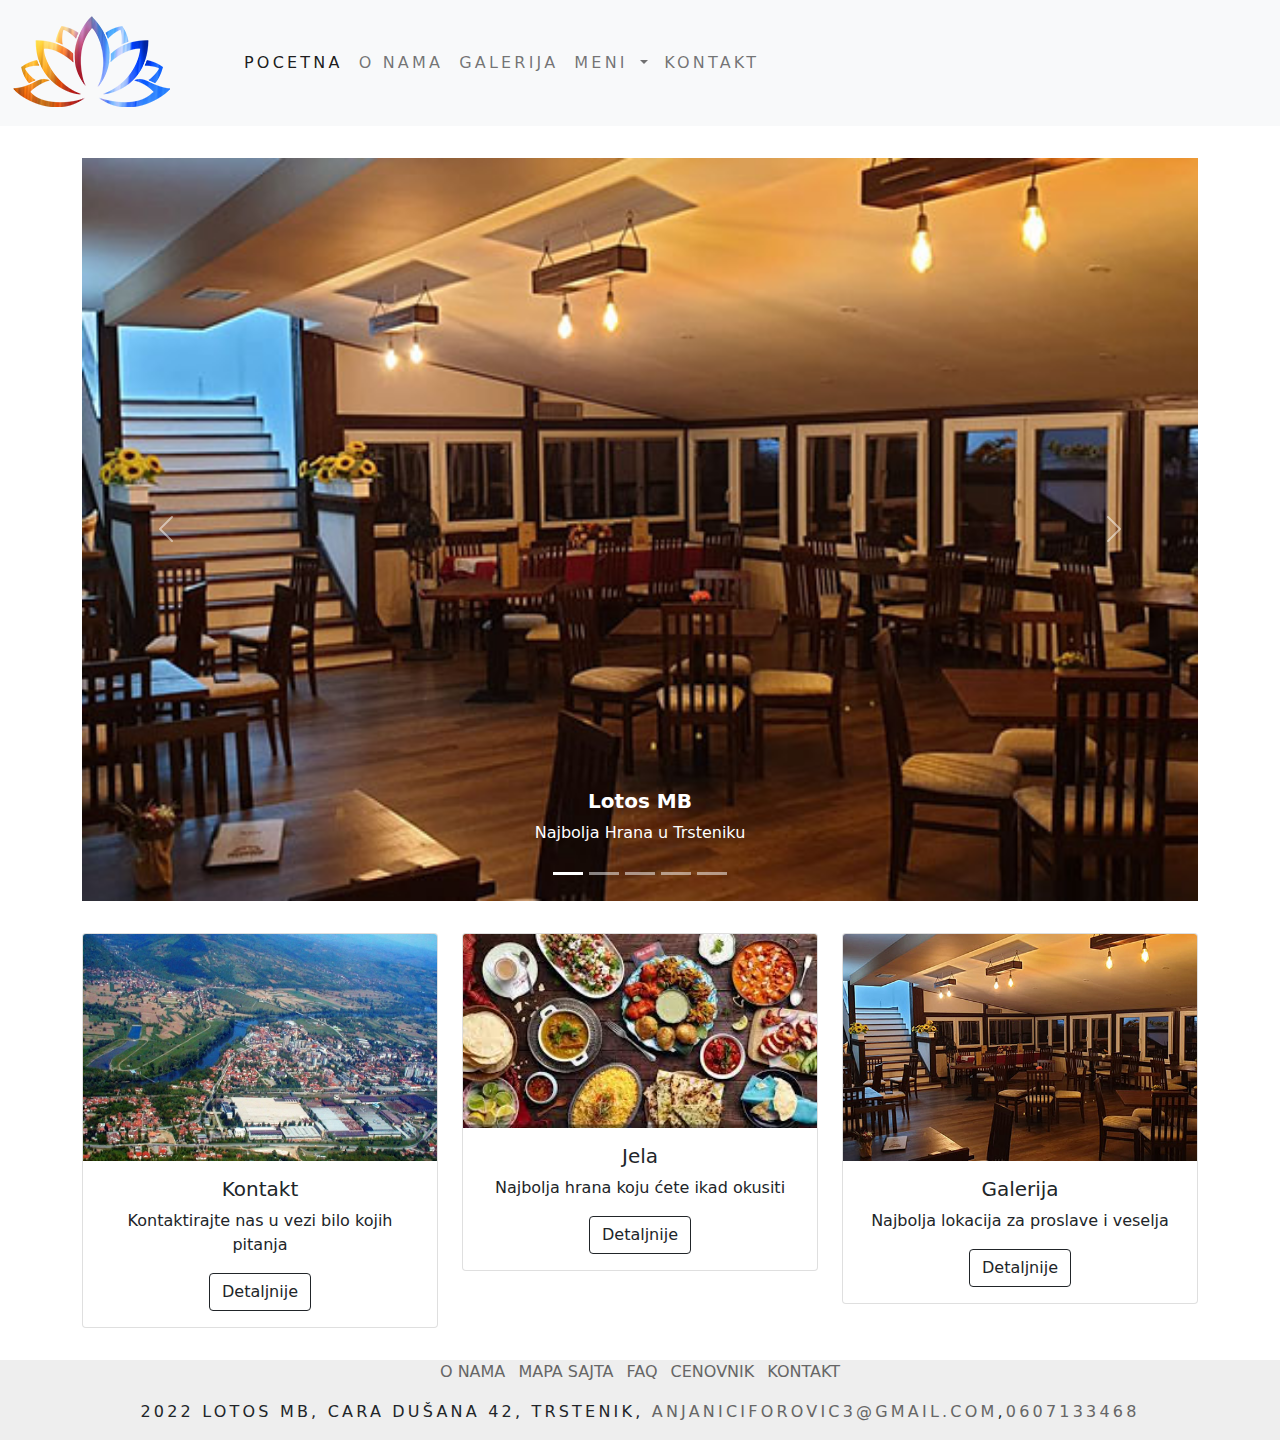
<file: restoran/index.html>
<!doctype html>
<html lang="en">
  <head>
    <!-- Required meta tags -->
    <meta charset="utf-8">
    <meta name="viewport" content="width=device-width, initial-scale=1">
    <meta name="description" content="restoran lotos">
    <meta name="keywords" content="lotos">
    <meta name="author" content="Anja Niciforovic, anjanrt3322@gs.viser.edu.rs">

    <!-- Bootstrap CSS -->
    <link href="css/bootstrap.min.css" rel="stylesheet" >
    <link rel="stylesheet" href="css/novistil.css">
  </head>
  <body>
    <nav class="navbar navbar-expand-lg navbar-light bg-light">
        <div class="container-fluid">
          <a class="navbar-brand" href="index.html"><img src="slike/lotos.png" alt="logo"></a>
          <button class="navbar-toggler" type="button" data-bs-toggle="collapse" data-bs-target="#navbarSupportedContent" aria-controls="navbarSupportedContent" aria-expanded="false" aria-label="Toggle navigation">
            <span class="navbar-toggler-icon"></span>
          </button>
          <div class="collapse navbar-collapse" id="navbarSupportedContent">
            <ul class="navbar-nav me-auto mb-2 mb-lg-0 ms-5" >
              <li class="nav-item">
                <a class="nav-link active" aria-current="page" href="index.html">Pocetna</a>
              </li>
              <li class="nav-item">
                <a class="nav-link" href="O nama.html">O nama</a>
              </li>
              <li class="nav-item">
                <a class="nav-link" href="Galerija.html">Galerija</a>
              </li>
              <li class="nav-item dropdown">
                <a class="nav-link dropdown-toggle" href="#" id="navbarDropdown" role="button" data-bs-toggle="dropdown" aria-expanded="false">
                  Meni
                </a>
                <ul class="dropdown-menu" aria-labelledby="navbarDropdown">
                  <li><a class="dropdown-item" href="Dorucak.html">Doručak</a></li>
                  <li><hr class="dropdown-divider"></li>
                  <li><a class="dropdown-item" href="Predjela.html">Predjela</a></li>
                  <li><a class="dropdown-item" href="Rostilj.html">Roštilj</a></li>
                  <li><a class="dropdown-item" href="Obroci.html">Obroci</a></li>
                  <li><a class="dropdown-item" href="Poslastice.html">Poslastice</a></li>
                </ul>
              </li>
              <li class="nav-item me-5">
                <a class="nav-link" href="Kontakt.html">Kontakt</a>
              </li>
            </ul>
          </div>
        </div>
      </nav>
      <section id="carosel">
        <div class="container">
          <div id="carouselExampleCaptions" class="carousel slide" data-bs-ride="carousel">
            <div class="carousel-indicators">
              <button type="button" data-bs-target="#carouselExampleCaptions" data-bs-slide-to="0" class="active" aria-current="true" aria-label="Slide 1"></button>
              <button type="button" data-bs-target="#carouselExampleCaptions" data-bs-slide-to="1" aria-label="Slide 2"></button>
              <button type="button" data-bs-target="#carouselExampleCaptions" data-bs-slide-to="2" aria-label="Slide 3"></button>
              <button type="button" data-bs-target="#carouselExampleCaptions" data-bs-slide-to="3" aria-label="Slide 4"></button>
              <button type="button" data-bs-target="#carouselExampleCaptions" data-bs-slide-to="4" aria-label="Slide 5"></button>
            </div>
            <div class="carousel-inner">
              <div class="carousel-item active">
                <img src="slike/1.jpg" class="d-block w-100" alt="slika unutar restorana">
                <div class="carousel-caption d-none d-md-block">
                  <h5><strong>Lotos MB</strong></h5>
                  <p>Najbolja Hrana u Trsteniku</p>
                </div>
              </div>
              <div class="carousel-item">
                <img src="slike/2.jpg" class="d-block w-100" alt="slika unutar restorana2">
                <div class="carousel-caption d-none d-md-block">
                  <h5><strong>Lotos MB</strong></h5>
                  <p>Najbolja Hrana u Trsteniku</p>
                </div>
              </div>
              <div class="carousel-item">
                <img src="slike/3.jpg" class="d-block w-100" alt="slika unutar restorana3">
                <div class="carousel-caption d-none d-md-block">
                  <h5><strong>Lotos MB</strong></h5>
                  <p>Najbolja Hrana u Trsteniku</p>
                </div>
              </div>
              <div class="carousel-item">
                <img src="slike/4.jpg" class="d-block w-100" alt="slika unutar restorana4">
                <div class="carousel-caption d-none d-md-block">
                  <h5><strong>Lotos MB</strong></h5>
                  <p>Najbolja Hrana u Trsteniku</p>
                </div>
              </div>
              <div class="carousel-item">
                <img src="slike/5.jpg" class="d-block w-100" alt="slika unutar restorana5">
                <div class="carousel-caption d-none d-md-block">
                  <h5><strong>Lotos MB</strong></h5>
                  <p>Najbolja hrana u Trsteniku</p>
                </div>
              </div>
              
            </div>
            <button class="carousel-control-prev" type="button" data-bs-target="#carouselExampleCaptions" data-bs-slide="prev">
              <span class="carousel-control-prev-icon" aria-hidden="true"></span>
              <span class="visually-hidden">Previous</span>
            </button>
            <button class="carousel-control-next" type="button" data-bs-target="#carouselExampleCaptions" data-bs-slide="next">
              <span class="carousel-control-next-icon" aria-hidden="true"></span>
              <span class="visually-hidden">Next</span>
            </button>
          </div>
        </div>

      </section>

      <section id-thumbnails>
          <div class="container">
            <div class="row">
              <div class="col-4">
                <div class="card">
                  <img src="slike/Trstenik.jpg"style="height: 227px;" class="card-img-top" alt="Trstenik sa neba">
                  <div class="card-body text-center">
                    <h5 class="card-title">Kontakt</h5>
                    <p class="card-text">Kontaktirajte nas u vezi bilo kojih pitanja</p>
                    <a href="Kontakt.html" class="btn btn-outline-dark">Detaljnije</a>
                  </div>
                </div>
              </div>
              <div class="col-4">
                <div class="card">
                  <img src="slike/jela index.jpg" class="card-img-top" alt="Najbolja jela">
                  <div class="card-body text-center">
                    <h5 class="card-title">Jela</h5>
                    <p class="card-text">Najbolja hrana koju ćete ikad okusiti</p>
                    <a href="Obroci.html" class="btn btn-outline-dark">Detaljnije</a>
                  </div>
                </div>
              </div>
                <div class="col-4">
                  <div class="card">
                    <img src="slike/1.jpg" style="height: 227px;" class="card-img-top" alt="Lotos restoran">
                    <div class="card-body text-center">
                      <h5 class="card-title">Galerija</h5>
                      <p class="card-text">Najbolja lokacija za proslave i veselja</p>
                      <a href="Galerija.html" class="btn btn-outline-dark">Detaljnije</a>
                    </div>
                  </div>
                </div>
            </div>
          </div>

      
          <footer>
            <div class="row text-center">
              <div class="col-md-12 col-sm-6">
                <ul class="list-inline">
                  <li class="list-inline-item"><a href="O nama.html">O nama</a></li>
                  <li class="list-inline-item"><a href="Mapa.html">Mapa Sajta</a></li>
                  <li class="list-inline-item"><a href="faq.html">FAQ</a></li>
                  <li class="list-inline-item"><a target="_blank" href="Cenovnik.pdf">Cenovnik</a></li>
                  <li class="list-inline-item"><a href="Kontakt.html">Kontakt</a></li>
                </ul>
                <p><i class="fas fa-copyright"></i> 2022 LOTOS MB, Cara Dušana 42, Trstenik,<a href="mailto:anjaniciforovic3@gmail.com"> anjaniciforovic3@gmail.com</a>,<a href="0607133468">0607133468</a></p>
              </div>
            </div>
          </footer>
    <script src="js/bootstrap.bundle.min.js"></script>
  </body>
</html>
</file>
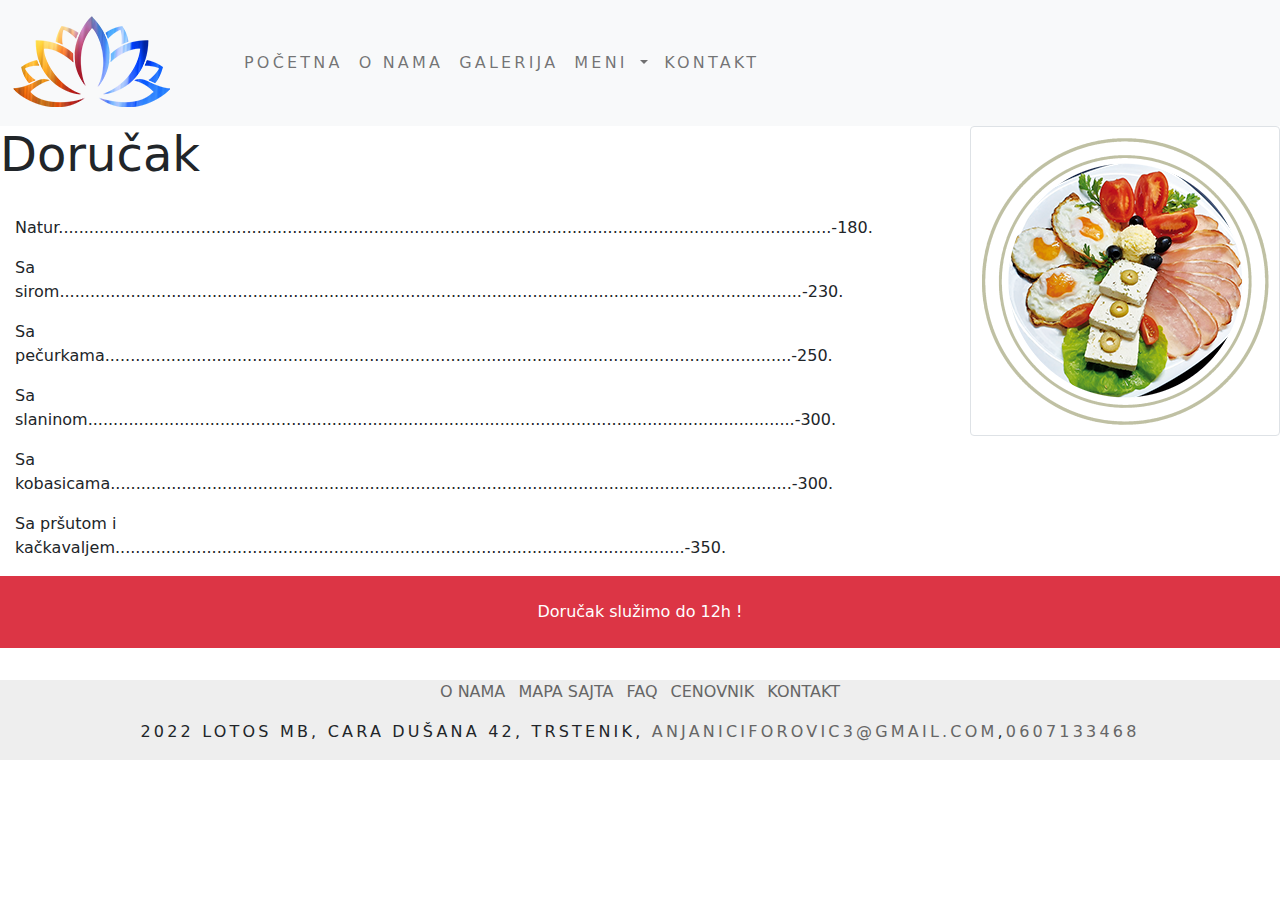
<file: restoran/Dorucak.html>
<!doctype html>
<html lang="en">
  <head>
    <!-- Required meta tags -->
    <meta charset="utf-8">
    <meta name="viewport" content="width=device-width, initial-scale=1">
    <meta name="description" content="restoran lotos">
    <meta name="keywords" content="lotos">
    <meta name="author" content="Anja Niciforovic, anjanrt3322@gs.viser.edu.rs">

    <!-- Bootstrap CSS -->
    <link href="css/bootstrap.min.css" rel="stylesheet" >
    <link rel="stylesheet" href="css/novistil.css">
  </head>
  <body>
    <nav class="navbar navbar-expand-lg navbar-light bg-light">
        <div class="container-fluid">
          <a class="navbar-brand" href="index.html"><img src="slike/lotos.png" alt="logo"></a>
          <button class="navbar-toggler" type="button" data-bs-toggle="collapse" data-bs-target="#navbarSupportedContent" aria-controls="navbarSupportedContent" aria-expanded="false" aria-label="Toggle navigation">
            <span class="navbar-toggler-icon"></span>
          </button>
          <div class="collapse navbar-collapse" id="navbarSupportedContent">
            <ul class="navbar-nav me-auto mb-2 mb-lg-0 ms-5">
              <li class="nav-item">
                <a class="nav-link " aria-current="page" href="index.html">Početna</a>
              </li>
              <li class="nav-item">
                <a class="nav-link" href="O nama.html">O nama</a>
              </li>
              <li class="nav-item">
                <a class="nav-link" href="Galerija.html">Galerija</a>
              </li>
              <li class="nav-item dropdown ">
                <a class="nav-link dropdown-toggle" href="#" id="navbarDropdown" role="button" data-bs-toggle="dropdown" aria-expanded="false">
                  Meni
                </a>
                <ul class="dropdown-menu" aria-labelledby="navbarDropdown">
                  <li><a class="dropdown-item active" href="Dorucak.html">Doručak</a></li>
                  <li><hr class="dropdown-divider"></li>
                  <li><a class="dropdown-item" href="Predjela.html">Predjela</a></li>
                  <li><a class="dropdown-item" href="Rostilj.html">Roštilj</a></li>
                  <li><a class="dropdown-item" href="Obroci.html">Obroci</a></li>
                  <li><a class="dropdown-item" href="Poslastice.html">Poslastice</a></li>
                </ul>
              </li>
              <li class="nav-item me-5">
                <a class="nav-link" href="Kontakt.html">Kontakt</a>
              </li>
            </ul>
          </div>
        </div>
      </nav>

      <div class="row">
        <div class="col-6">
            <h1 class="display-5">Doručak</h1><br>
                <p style="padding-left: 15px;">Natur........................................................................................................................................................-180.</p>
                <p style="padding-left: 15px;">Sa sirom..................................................................................................................................................-230.</p>
                <p style="padding-left: 15px;">Sa pečurkama.......................................................................................................................................-250.</p>
                <p style="padding-left: 15px;">Sa slaninom...........................................................................................................................................-300.</p>
                <p style="padding-left: 15px;">Sa kobasicama......................................................................................................................................-300.</p>
                <p style="padding-left: 15px;">Sa pršutom i kačkavaljem................................................................................................................-350.</p>
              </figure>
            </div>
            <div class="col-6 text-end">
                <img src="slike/dorucak.png" class="img-thumbnail" alt="Voio digitalna agencija - logo" >
                            </div>
          </div>

      </div>
      <div class="col-12">
        <div class="bg-danger text-white text-center p-4">Doručak služimo do 12h !</div>
    </div>





      <footer>
        <div class="row text-center">
          <div class="col-md-12">
            <ul class="list-inline">
              <li class="list-inline-item"><a href="O nama.html">O nama</a></li>
              <li class="list-inline-item"><a href="Mapa.html">Mapa Sajta</a></li>
              <li class="list-inline-item"><a href="faq.html">FAQ</a></li>
              <li class="list-inline-item"><a target="_blank" href="Cenovnik.pdf">Cenovnik</a></li>
              <li class="list-inline-item"><a href="Kontakt.html">Kontakt</a></li>
            </ul>
            <p><i class="fas fa-copyright"></i> 2022 LOTOS MB, Cara Dušana 42, Trstenik,<a href="mailto:anjaniciforovic3@gmail.com"> anjaniciforovic3@gmail.com</a>,<a href="0607133468">0607133468</a></p>
          </div>
        </div>
      </footer>
    <script src="js/bootstrap.bundle.min.js"></script>
  </body>
</html>
</file>
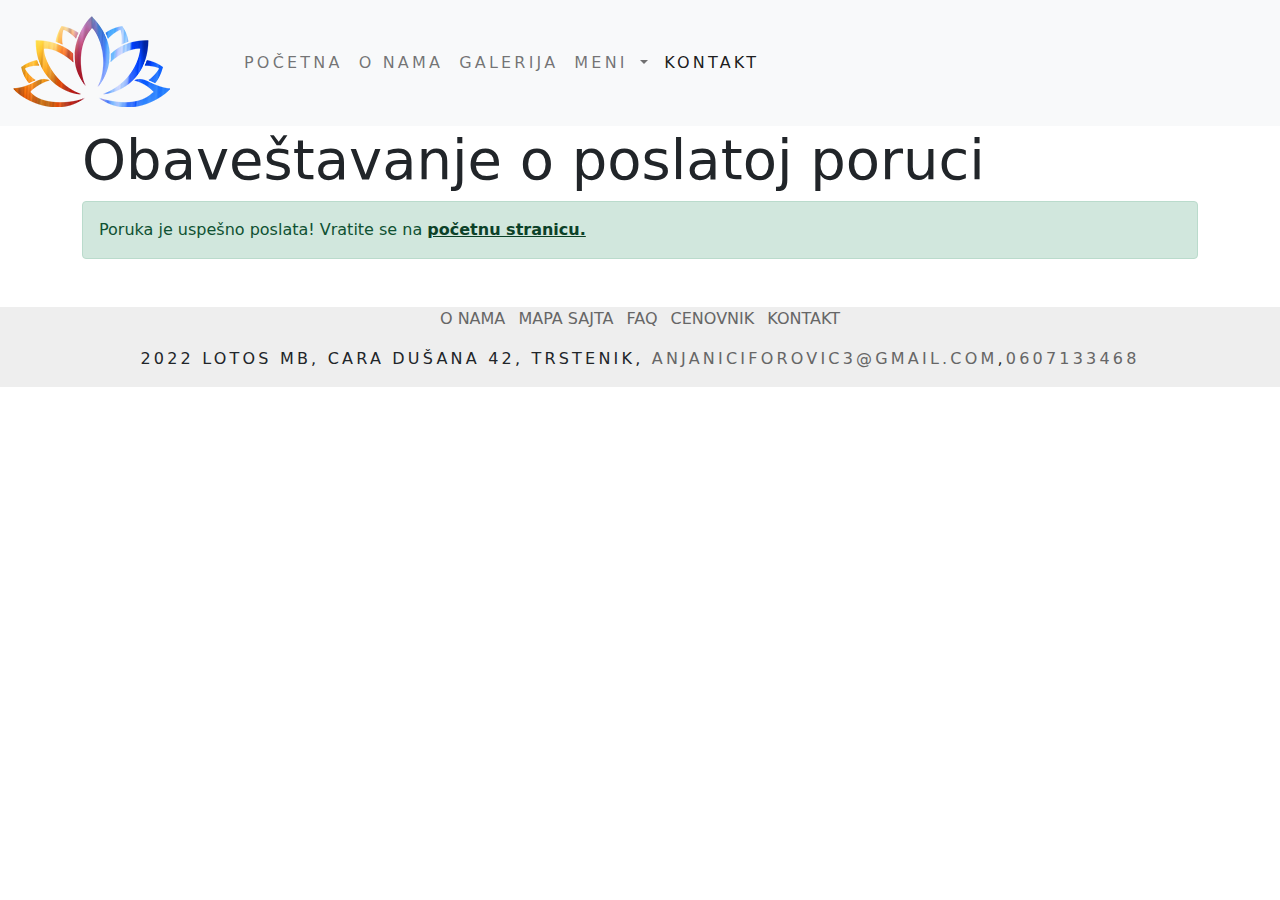
<file: restoran/izlaznastrana.html>
<!doctype html>
<html lang="en">
  <head>
    <!-- Required meta tags -->
    <meta charset="utf-8">
    <meta name="viewport" content="width=device-width, initial-scale=1">
    <meta name="description" content="restoran lotos">
    <meta name="keywords" content="lotos">
    <meta name="author" content="Anja Niciforovic, anjanrt3322@gs.viser.edu.rs">

    <!-- Bootstrap CSS -->
    <link href="css/bootstrap.min.css" rel="stylesheet" >
    <link rel="stylesheet" href="css/novistil.css">
    <title>Volo izlazna strana</title>
  </head>
  <body>
    <nav class="navbar navbar-expand-lg navbar-light bg-light">
        <div class="container-fluid">
          <a class="navbar-brand" href="index.html"><img src="slike/lotos.png" alt="logo"></a>
          <button class="navbar-toggler" type="button" data-bs-toggle="collapse" data-bs-target="#navbarSupportedContent" aria-controls="navbarSupportedContent" aria-expanded="false" aria-label="Toggle navigation">
            <span class="navbar-toggler-icon"></span>
          </button>
          <div class="collapse navbar-collapse" id="navbarSupportedContent">
            <ul class="navbar-nav me-auto mb-2 mb-lg-0 ms-5">
              <li class="nav-item">
                <a class="nav-link" aria-current="page" href="index.html">Početna</a>
              </li>
              <li class="nav-item">
                <a class="nav-link" href="O nama.html">O nama</a>
              </li>
              <li class="nav-item">
                <a class="nav-link" href="#">Galerija</a>
              </li>
              <li class="nav-item dropdown">
                <a class="nav-link dropdown-toggle" href="#" id="navbarDropdown" role="button" data-bs-toggle="dropdown" aria-expanded="false">
                  Meni
                </a>
                <ul class="dropdown-menu" aria-labelledby="navbarDropdown">
                  <li><a class="dropdown-item" href="Dorucak.html">Doručak</a></li>
                  <li><hr class="dropdown-divider"></li>
                  <li><a class="dropdown-item" href="Predjela.html">Predjela</a></li>
                  <li><a class="dropdown-item" href="Rostilj.html">Roštilj</a></li>
                  <li><a class="dropdown-item" href="Obroci.html">Obroci</a></li>
                  <li><a class="dropdown-item" href="Poslastice.html">Poslastice</a></li>
                </ul>
              </li>
              <li class="nav-item me-5">
                <a class="nav-link active" href="Kontakt.html">Kontakt</a>
              </li>
            </ul>
          </div>
        </div>
      </nav>
<div class="container">
<h2 class="display-4">Obaveštavanje o poslatoj poruci</h2>
<div class="row">
<div class="col-12">
    <div class="alert alert-success" role="alert">
        Poruka je uspešno poslata! Vratite se na <a href="index.html" class="alert-link">početnu stranicu.</a>
      </div>
</div>

</div>

</div>
<footer>
  <div class="row text-center">
    <div class="col-md-12">
      <ul class="list-inline">
        <li class="list-inline-item"><a href="O nama.html">O nama</a></li>
        <li class="list-inline-item"><a href="Mapa.html">Mapa Sajta</a></li>
        <li class="list-inline-item"><a href="faq.html">FAQ</a></li>
        <li class="list-inline-item"><a target="_blank" href="Cenovnik.pdf">Cenovnik</a></li>
        <li class="list-inline-item"><a href="Kontakt.html">Kontakt</a></li>
      </ul>
      <p><i class="fas fa-copyright"></i> 2022 LOTOS MB, Cara Dušana 42, Trstenik,<a href="mailto:anjaniciforovic3@gmail.com"> anjaniciforovic3@gmail.com</a>,<a href="0607133468">0607133468</a></p>
    </div>
  </div>
</footer>

    </body>
    </html>
</file>
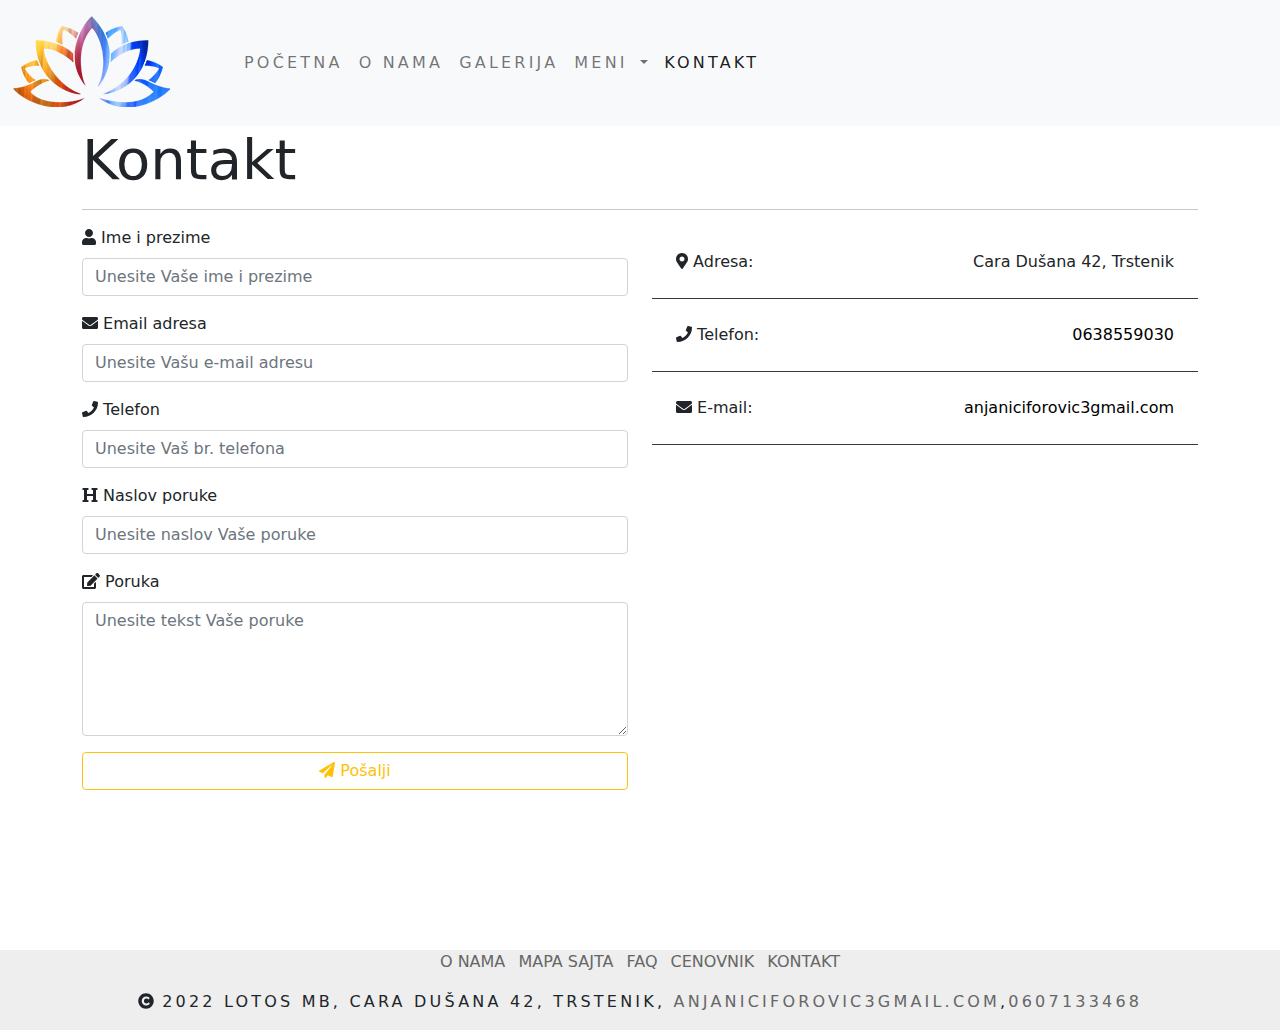
<file: restoran/Kontakt.html>
<!doctype html>
<html lang="en">
  <head>
    <!-- Required meta tags -->
    <meta charset="utf-8">
    <meta name="viewport" content="width=device-width, initial-scale=1">
    <meta name="description" content="restoran lotos">
    <meta name="keywords" content="lotos">
    <meta name="author" content="Anja Niciforovic, anjanrt3322@gs.viser.edu.rs">

    <!-- Bootstrap CSS -->
    <link href="css/bootstrap.min.css" rel="stylesheet" >
    <link rel="stylesheet" href="css/novistil.css">
  </head>
  <body>
    <nav class="navbar navbar-expand-lg navbar-light bg-light">
        <div class="container-fluid">
          <a class="navbar-brand" href="index.html"><img src="slike/lotos.png" alt="logo"></a>
          <button class="navbar-toggler" type="button" data-bs-toggle="collapse" data-bs-target="#navbarSupportedContent" aria-controls="navbarSupportedContent" aria-expanded="false" aria-label="Toggle navigation">
            <span class="navbar-toggler-icon"></span>
          </button>
          <div class="collapse navbar-collapse" id="navbarSupportedContent">
            <ul class="navbar-nav me-auto mb-2 mb-lg-0 ms-5">
              <li class="nav-item">
                <a class="nav-link" aria-current="page" href="index.html">Početna</a>
              </li>
              <li class="nav-item">
                <a class="nav-link" href="O nama.html">O nama</a>
              </li>
              <li class="nav-item">
                <a class="nav-link" href="Galerija.html">Galerija</a>
              </li>
              <li class="nav-item dropdown">
                <a class="nav-link dropdown-toggle" href="#" id="navbarDropdown" role="button" data-bs-toggle="dropdown" aria-expanded="false">
                  Meni
                </a>
                <ul class="dropdown-menu" aria-labelledby="navbarDropdown">
                  <li><a class="dropdown-item" href="Dorucak.html">Doručak</a></li>
                  <li><hr class="dropdown-divider"></li>
                  <li><a class="dropdown-item" href="Predjela.html">Predjela</a></li>
                  <li><a class="dropdown-item" href="Rostilj.html">Roštilj</a></li>
                  <li><a class="dropdown-item" href="Obroci.html">Obroci</a></li>
                  <li><a class="dropdown-item" href="Poslastice.html">Poslastice</a></li>
                </ul>
              </li>
              <li class="nav-item me-5">
                <a class="nav-link active" href="Kontakt.html">Kontakt</a>
              </li>
            </ul>
          </div>
        </div>
      </nav>
        <div class="container">
            <h2 class="display-4">Kontakt</h2>
            <hr>
            <div class="row">
                <div class="col-6">
                    <form action="izlaznastrana.html" method="post">
                        <div class="mb-3">
                          <label for="name" class="form-label"><i class="fas fa-user"></i> Ime i prezime</label>
                          <input type="name" class="form-control" id="name" aria-describedby="nameHelp" placeholder="Unesite Vaše ime i prezime">
                        </div>
                        <div class="mb-3">
                          <label for="e-mail" class="form-label"><i class="fas fa-envelope"></i> Email adresa</label>
                          <input type="email" class="form-control" id="e-mail" aria-describedby="emailHelp" placeholder="Unesite Vašu e-mail adresu">
                        </div>
                        <div class="mb-3">
                          <label for="tel" class="form-label"><i class="fas fa-phone"></i> Telefon</label>
                          <input type="tel" class="form-control" id="phone" aria-describedby="phoneHelp" placeholder="Unesite Vaš br. telefona">
                        </div>
                        <div class="mb-3">
                          <label for="subject" class="form-label"><i class="fas fa-heading"></i> Naslov poruke</label>
                          <input type="text" class="form-control" id="text" aria-describedby="emailHelp" placeholder="Unesite naslov Vaše poruke">
                        </div>
                        <div class="mb-3">
                          <label for="exampleInputMessage1" class="form-label"><i class="fas fa-edit"></i> Poruka</label>
                          <textarea class="form-control" id="exampleInputMessage1" rows="5" placeholder="Unesite tekst Vaše poruke"></textarea>
                        </div>
                        <div class="d-grid gap-2">
                          <button id="contact-submit-btn" type="submit" class="btn btn-outline-warning"><i class="fas fa-paper-plane"></i> Pošalji</button>
                        </div>
                    </form>
                </div>
                <div class="col-6">
                   <ul class="list-unstyled">
                        <li><i class="fas fa-map-marker-alt"></i> Adresa: <span class="float-end">Cara Dušana 42, Trstenik</span></li>
                        <li><i class="fas fa-phone"></i> Telefon: <span class="float-end"><a href="tel:+0638559030">0638559030</a></span></li>
                        <li><i class="fas fa-envelope"></i> E-mail:<span class="float-end"><a href="mailto:anjaniciforovic3@gmail.com">anjaniciforovic3gmail.com</a></span></li>
                    </ul>
                    <iframe src="https://www.google.com/maps/embed?pb=!1m18!1m12!1m3!1d2888.45288923273!2d20.990416515496577!3d43.61793197912254!2m3!1f0!2f0!3f0!3m2!1i1024!2i768!4f13.1!3m3!1m2!1s0x475658b9c5085ab7%3A0x3850229618c34760!2sLOTOS%20MB!5e0!3m2!1ssr!2srs!4v1642005668161!5m2!1ssr!2srs" width="600" height="450" style="border:0;" allowfullscreen="" loading="lazy"></iframe>
                </div>
            </div>
        </div>
        <footer>
          <div class="row text-center">
            <div class="col-md-12">
              <ul class="list-inline">
                <li class="list-inline-item"><a href="O nama.html">O nama</a></li>
                <li class="list-inline-item"><a href="Mapa.html">Mapa Sajta</a></li>
                <li class="list-inline-item"><a href="faq.html">FAQ</a></li>
                <li class="list-inline-item"><a target="_blank" href="Cenovnik.pdf">Cenovnik</a></li>
                <li class="list-inline-item"><a href="Kontakt.html">Kontakt</a></li>
              </ul>
              <p><i class="fas fa-copyright"></i> 2022 LOTOS MB, Cara Dušana 42, Trstenik,<a href="mailto:anjaniciforovic3@gmail.com"> anjaniciforovic3gmail.com</a>,<a href="0607133468">0607133468</a></p>
            </div>
          </div>
        </footer>

      <script src="js/bootstrap.bundle.min.js"></script>
      <script src="js/all.min.js"></script>
    </body>
  </html>
</file>
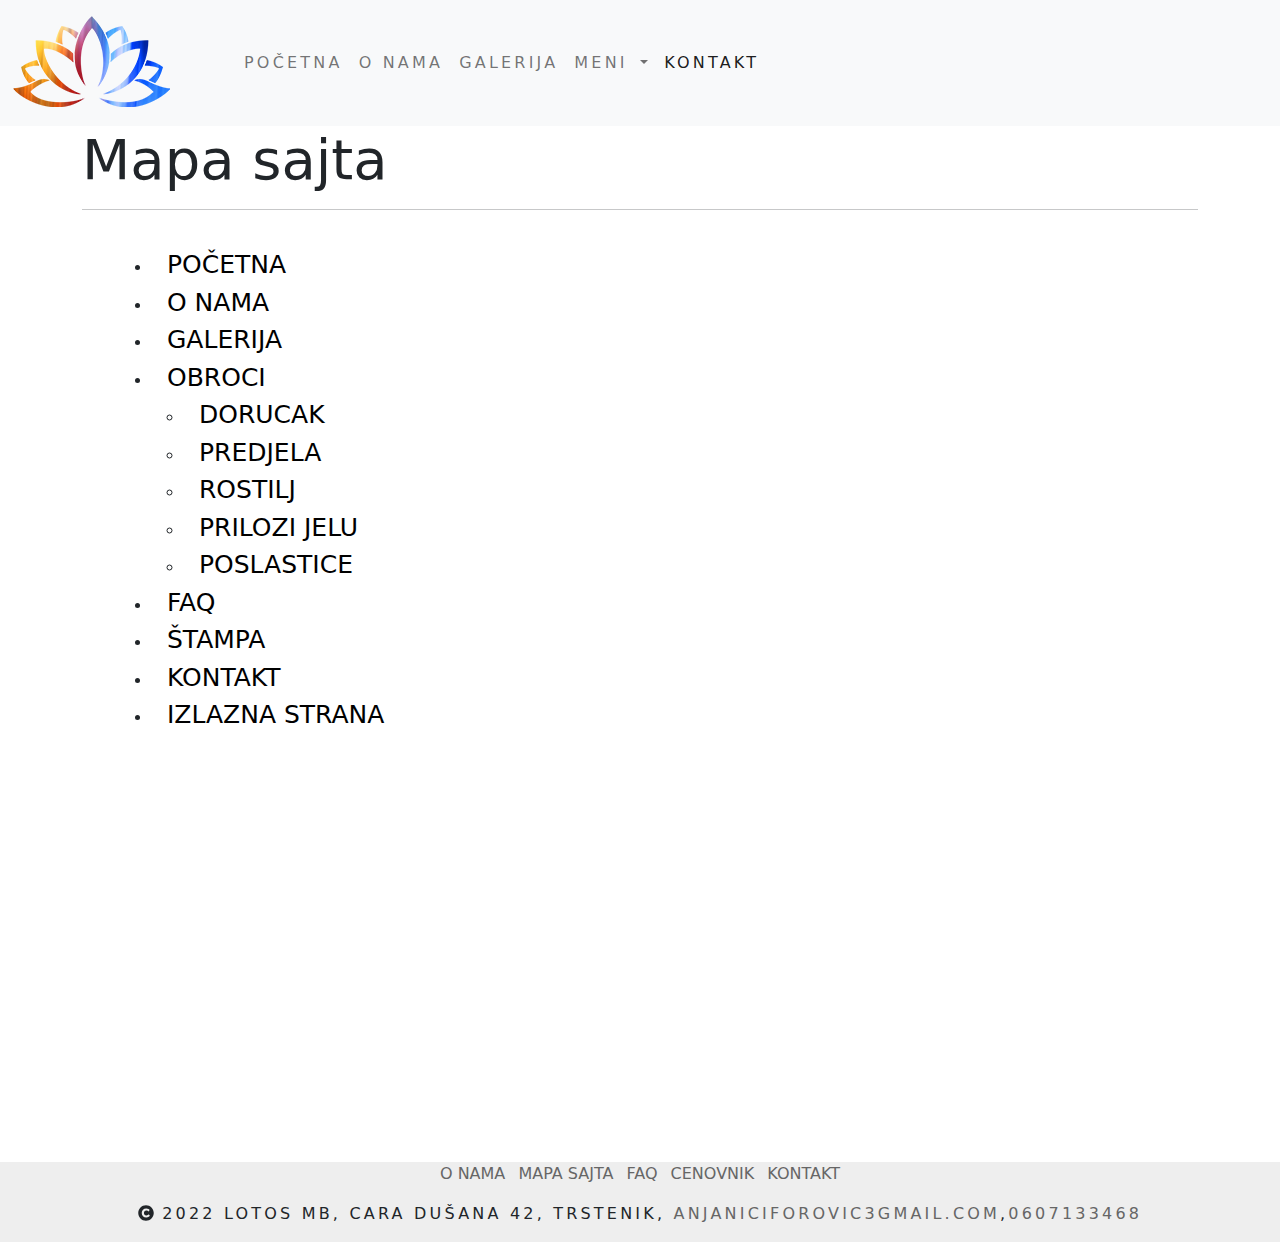
<file: restoran/Mapa.html>
<!doctype html>
<html lang="en">
  <head>
    <!-- Required meta tags -->
    <meta charset="utf-8">
    <meta name="viewport" content="width=device-width, initial-scale=1">
    <meta name="description" content="restoran lotos">
    <meta name="keywords" content="lotos">
    <meta name="author" content="Anja Niciforovic, anjanrt3322@gs.viser.edu.rs">

    <!-- Bootstrap CSS -->
    <link href="css/bootstrap.min.css" rel="stylesheet" >
    <link rel="stylesheet" href="css/novistil.css">
  </head>
 
   <body>
      <nav class="navbar navbar-expand-lg navbar-light bg-light">
          <div class="container-fluid">
            <a class="navbar-brand" href="index.html"><img src="slike/lotos.png" alt="logo"></a>
            <button class="navbar-toggler" type="button" data-bs-toggle="collapse" data-bs-target="#navbarSupportedContent" aria-controls="navbarSupportedContent" aria-expanded="false" aria-label="Toggle navigation">
              <span class="navbar-toggler-icon"></span>
            </button>
            <div class="collapse navbar-collapse" id="navbarSupportedContent">
              <ul class="navbar-nav me-auto mb-2 mb-lg-0 ms-5">
                <li class="nav-item">
                  <a class="nav-link" aria-current="page" href="index.html">Početna</a>
                </li>
                <li class="nav-item">
                  <a class="nav-link" href="O nama.html">O nama</a>
                </li>
                <li class="nav-item">
                  <a class="nav-link" href="Galerija.html">Galerija</a>
                </li>
                <li class="nav-item dropdown">
                  <a class="nav-link dropdown-toggle" href="#" id="navbarDropdown" role="button" data-bs-toggle="dropdown" aria-expanded="false">
                    Meni
                  </a>
                  <ul class="dropdown-menu" aria-labelledby="navbarDropdown">
                    <li><a class="dropdown-item" href="Dorucak.html">Doručak</a></li>
                    <li><hr class="dropdown-divider"></li>
                    <li><a class="dropdown-item" href="Predjela.html">Predjela</a></li>
                    <li><a class="dropdown-item" href="Rostilj.html">Roštilj</a></li>
                    <li><a class="dropdown-item" href="Obroci.html">Obroci</a></li>
                    <li><a class="dropdown-item" href="Poslastice.html">Poslastice</a></li>
                  </ul>
                </li>
                <li class="nav-item me-5">
                  <a class="nav-link active" href="Kontakt.html">Kontakt</a>
                </li>
              </ul>
            </div>
          </div>
        </nav>

    <div class="container">
        <h2 class="display-4">Mapa sajta</h2>
        <hr>
        <div class="row">
            <div class="col-12">
                <ul class="promenamape">
                    <li><a class="bojateksta" href="index.html">Početna</a></li>
                    <li><a class="bojateksta" href="onama.html">O nama</a></li>
                    <li><a class="bojateksta" href="galerija.html">Galerija</a></li>
                    <li><a class="bojateksta" href="Obroci.html">Obroci</a></li>
                    <ul>
                        <li><a class="bojateksta" href="Dorucak.html">Dorucak</a></li>
                        <li><a class="bojateksta" href="Predjela.html">Predjela</a></li>
                        <li><a class="bojateksta" href="Rostilj.html">Rostilj</a></li>
                        <li><a class="bojateksta" href="Prilozi jelu.html">Prilozi jelu</a></li>
                        <li><a class="bojateksta" href="Poslastice.html">Poslastice</a></li>
                        
                    </ul>
                    <li><a class="bojateksta" href="FAQ.html">FAQ</a></li>
                    <li><a class="bojateksta" href="stranazastampu.html">Štampa</a></li>
                    <li><a class="bojateksta" href="kontakt.html">Kontakt</a></li>
                    <li><a class="bojateksta" href="izlaznastrana.html">Izlazna strana</a></li>
                </ul>
            </div>
        </div>
    </div>
    <br><br><br><br><br><br><br><br><br><br><br><br><br><br><br>
    <footer>
      <div class="row text-center">
        <div class="col-md-12">
          <ul class="list-inline">
            <li class="list-inline-item"><a href="O nama.html">O nama</a></li>
            <li class="list-inline-item"><a href="Mapa.html">Mapa Sajta</a></li>
            <li class="list-inline-item"><a href="faq.html">FAQ</a></li>
            <li class="list-inline-item"><a target="_blank" href="Cenovnik.pdf">Cenovnik</a></li>
            <li class="list-inline-item"><a href="Kontakt.html">Kontakt</a></li>
          </ul>
          <p><i class="fas fa-copyright"></i> 2022 LOTOS MB, Cara Dušana 42, Trstenik,<a href="mailto:anjaniciforovic3@gmail.com"> anjaniciforovic3gmail.com</a>,<a href="0607133468">0607133468</a></p>
        </div>
      </div>
    </footer>

  <script src="js/bootstrap.bundle.min.js"></script>
  <script src="js/all.min.js"></script>
</body>
</html>
</file>
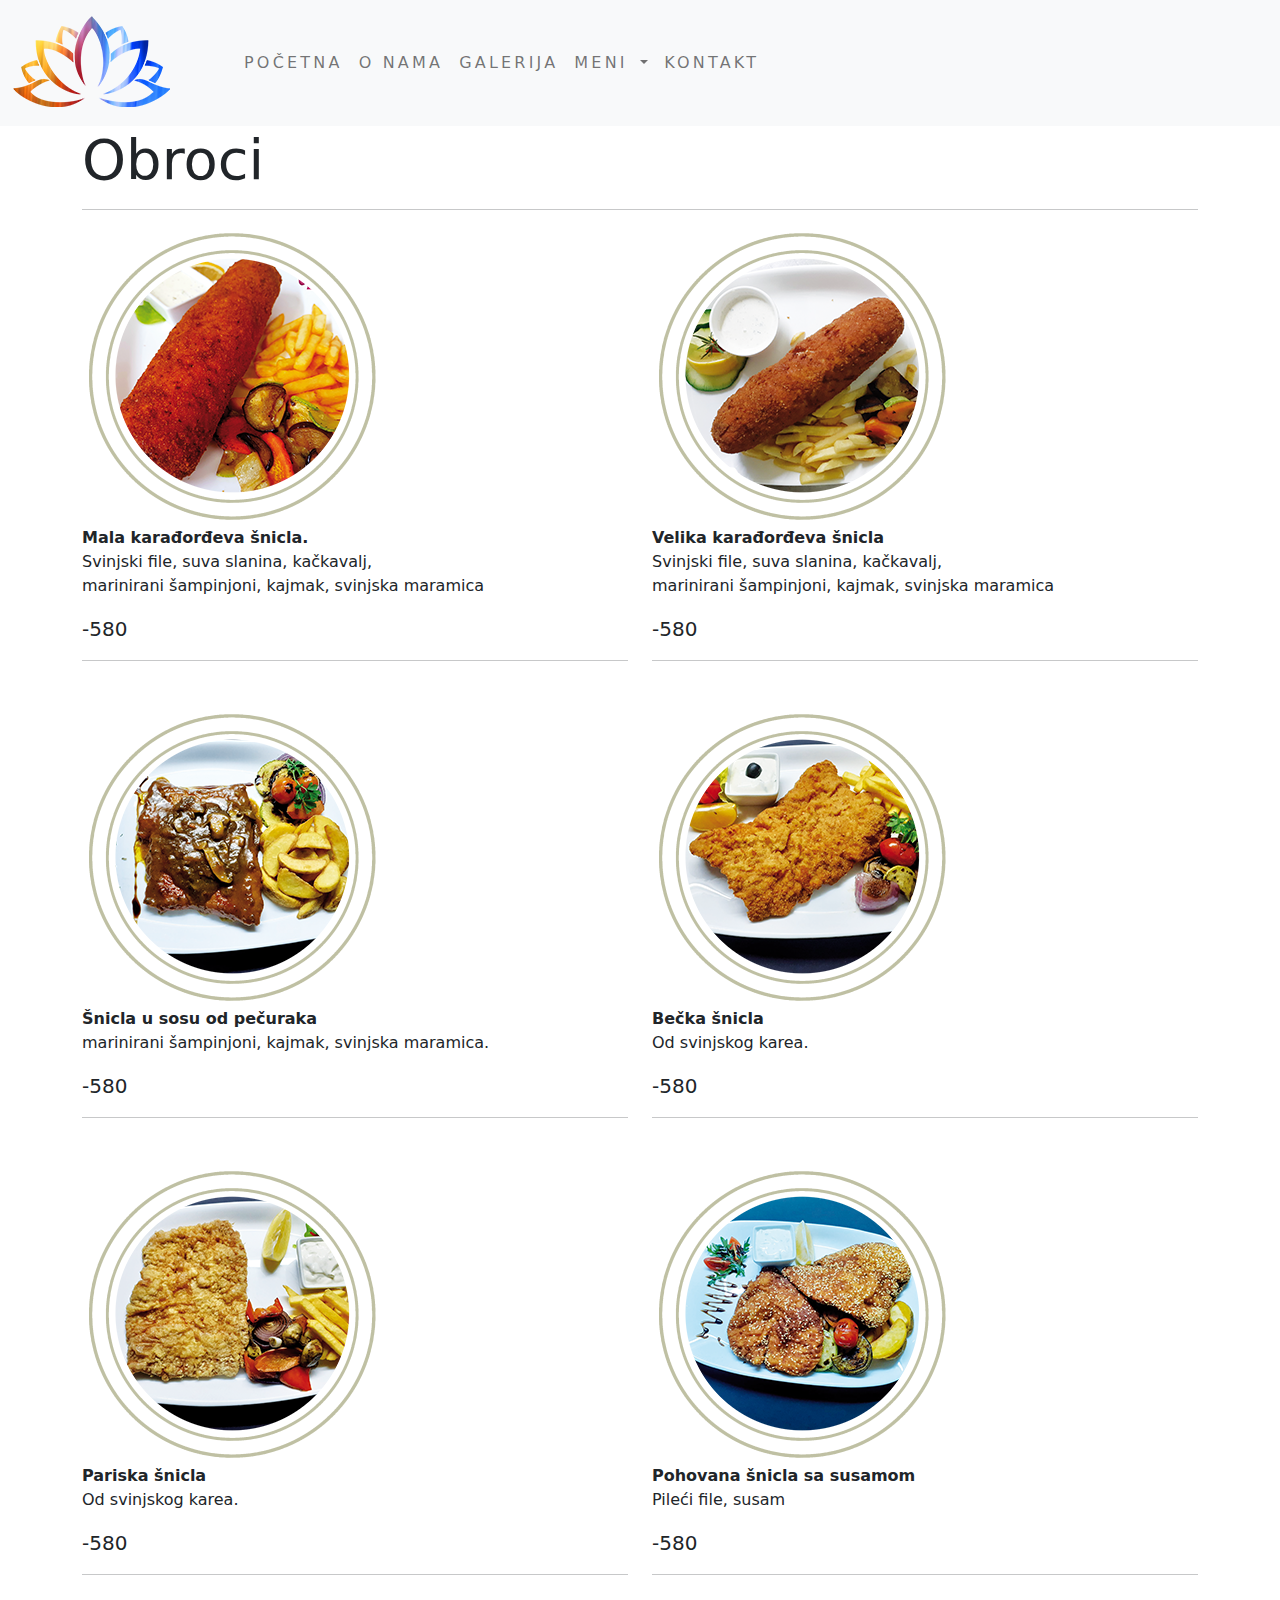
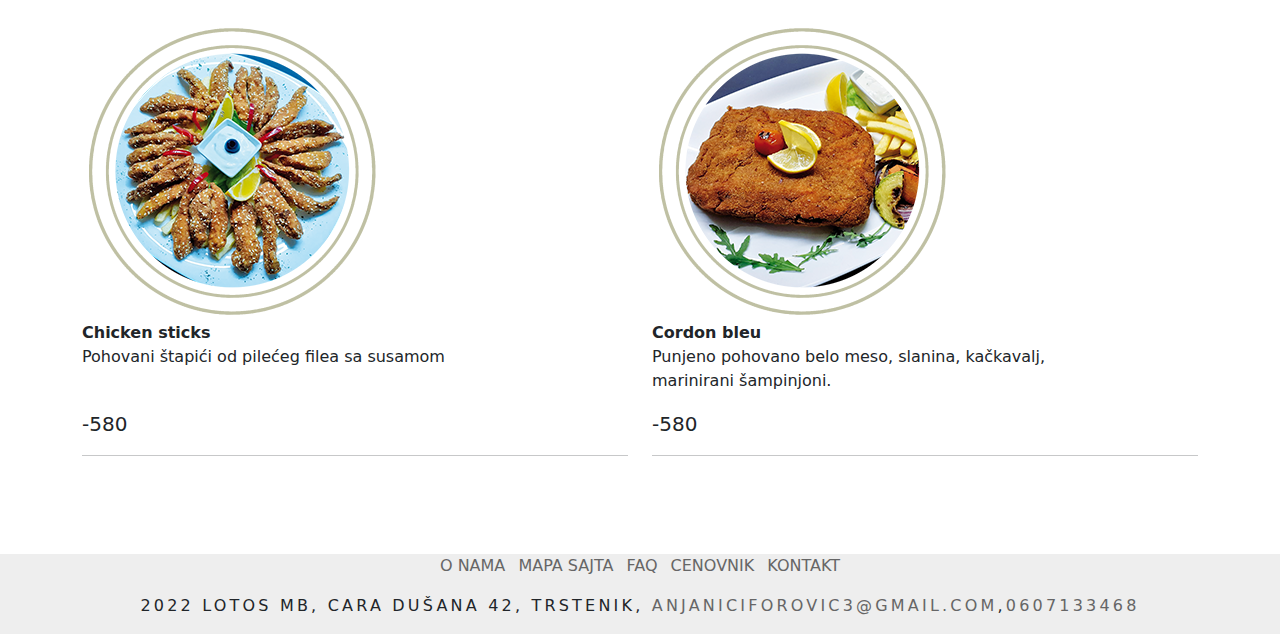
<file: restoran/Obroci.html>
<!doctype html>
<html lang="en">
  <head>
    <!-- Required meta tags -->
    <meta charset="utf-8">
    <meta name="viewport" content="width=device-width, initial-scale=1">
    <meta name="description" content="restoran lotos">
    <meta name="keywords" content="lotos">
    <meta name="author" content="Anja Niciforovic, anjanrt3322@gs.viser.edu.rs">

    <!-- Bootstrap CSS -->
    <link href="css/bootstrap.min.css" rel="stylesheet" >
    <link rel="stylesheet" href="css/novistil.css">
  </head>
  <body>
    <nav class="navbar navbar-expand-lg navbar-light bg-light">
        <div class="container-fluid">
          <a class="navbar-brand" href="index.html"><img src="slike/lotos.png" alt="logo"></a>
          <button class="navbar-toggler" type="button" data-bs-toggle="collapse" data-bs-target="#navbarSupportedContent" aria-controls="navbarSupportedContent" aria-expanded="false" aria-label="Toggle navigation">
            <span class="navbar-toggler-icon"></span>
          </button>
          <div class="collapse navbar-collapse" id="navbarSupportedContent">
            <ul class="navbar-nav me-auto mb-2 mb-lg-0 ms-5">
              <li class="nav-item">
                <a class="nav-link " aria-current="page" href="index.html">Početna</a>
              </li>
              <li class="nav-item">
                <a class="nav-link" href="O nama.html">O nama</a>
              </li>
              <li class="nav-item">
                <a class="nav-link" href="Galerija.html">Galerija</a>
              </li>
              <li class="nav-item dropdown ">
                <a class="nav-link dropdown-toggle" href="#" id="navbarDropdown" role="button" data-bs-toggle="dropdown" aria-expanded="false">
                  Meni
                </a>
                <ul class="dropdown-menu" aria-labelledby="navbarDropdown">
                  <li><a class="dropdown-item" href="Dorucak.html">Doručak</a></li>
                  <li><hr class="dropdown-divider"></li>
                  <li><a class="dropdown-item" href="Predjela.html">Predjela</a></li>
                  <li><a class="dropdown-item" href="Rostilj.html">Roštilj</a></li>
                  <li><a class="dropdown-item active" href="Obroci.html">Obroci</a></li>
                  <li><a class="dropdown-item" href="Poslastice.html">Poslastice</a></li>
                </ul>
              </li>
              <li class="nav-item me-5">
                <a class="nav-link" href="Kontakt.html">Kontakt</a>
              </li>
            </ul>
          </div>
        </div>
      </nav>


      <div class="container">
        <h2 class="display-4">Obroci</h2>
        <hr>
        <div class="photo-galery">
        <div class="row photos">
        <div class="col-sm-6 col-sm-4 col-sm-3 item">
        <a href="slike/karadjordjeva mala.png" data-lightbox="photos">
        <img class="img-fluid" src="slike/karadjordjeva mala.png"></a>
        <p><strong>Mala karađorđeva šnicla.</strong><br>Svinjski file, suva slanina, kačkavalj,<br>marinirani šampinjoni, kajmak, svinjska maramica</p>
        <p class="lead"> -580</p> <hr>
            </div>
        <div class="col-sm-6 col-sm-4 col-sm-3 item">
        <a href="slike/Karadjorjeva velika.png" data-lightbox="photos">
        <img class="img-fluid" src="slike/Karadjorjeva velika.png"></a>
        <p><strong>Velika karađorđeva šnicla</strong><br>Svinjski file, suva slanina, kačkavalj,<br>marinirani šampinjoni, kajmak, svinjska maramica</p>
        <p class="lead"> -580</p> <hr>
            </div>
        <div class="col-sm-6 col-sm-4 col-sm-3 item">
        <a href="slike/snicla u sosu od pecuraka.png" data-lightbox="photos">
        <img class="img-fluid" src="slike/snicla u sosu od pecuraka.png"></a>
              <p><strong>Šnicla u sosu od pečuraka</strong><br>marinirani šampinjoni, kajmak, svinjska maramica.<br></p>
        <p class="lead"> -580</p> <hr>
            </div>
        <div class="col-sm-6 col-sm-4 col-sm-3 item">
        <a href="slike/Becka snicla.png" data-lightbox="photos">
        <img class="img-fluid" src="slike/Becka snicla.png"></a>
              <p><strong>Bečka šnicla</strong><br>Od svinjskog karea.<br></p>
        <p class="lead"> -580</p> <hr>
            </div>
        <div class="col-sm-6 col-sm-4 col-sm-3 item">
        <a href="slike/Pariska snicla.png" data-lightbox="photos">
        <img class="img-fluid" src="slike/Pariska snicla.png"></a>
              <p><strong>Pariska šnicla</strong><br>Od svinjskog karea.<br></p>
        <p class="lead"> -580</p> <hr>
            </div>
            <div class="col-sm-6 col-sm-4 col-sm-3 item">
                <a href="slike/Pohovana snicla sa susamom.png" data-lightbox="photos">
                <img class="img-fluid" src="slike/Pohovana snicla sa susamom.png"></a>
                      <p><strong>Pohovana šnicla sa susamom</strong><br>Pileći file, susam<br></p>
        <p class="lead"> -580</p> <hr>
                    </div>
                    <div class="col-sm-6 col-sm-4 col-sm-3 item">
                      <a href="slike/chicken sticks.png" data-lightbox="photos">
                      <img class="img-fluid" src="slike/chicken sticks.png"></a>
                            <p><strong>Chicken sticks</strong><br>Pohovani štapići od pilećeg filea sa susamom<br><br></p>
        <p class="lead"> -580</p> <hr>
                          </div>
                          <div class="col-sm-6 col-sm-4 col-sm-3 item">
                            <a href="slike/cordon bleu.png" data-lightbox="photos">
                            <img class="img-fluid" src="slike/cordon bleu.png"></a>
                                  <p><strong>Cordon bleu</strong><br>Punjeno pohovano belo meso, slanina, kačkavalj,<br> marinirani šampinjoni.<br></p>
        <p class="lead"> -580</p> <hr>
                                </div>
</div>
</div>
</div>





      <footer>
        <div class="row text-center">
          <div class="col-md-12">
            <ul class="list-inline">
              <li class="list-inline-item"><a href="O nama.html">O nama</a></li>
              <li class="list-inline-item"><a href="Mapa.html">Mapa Sajta</a></li>
              <li class="list-inline-item"><a href="faq.html">FAQ</a></li>
              <li class="list-inline-item"><a target="_blank" href="Cenovnik.pdf">Cenovnik</a></li>
              <li class="list-inline-item"><a href="Kontakt.html">Kontakt</a></li>
            </ul>
            <p><i class="fas fa-copyright"></i> 2022 LOTOS MB, Cara Dušana 42, Trstenik,<a href="mailto:anjaniciforovic3@gmail.com"> anjaniciforovic3@gmail.com</a>,<a href="0607133468">0607133468</a></p>
          </div>
        </div>
      </footer>
    <script src="js/bootstrap.bundle.min.js"></script>
  </body>
</html>
</file>
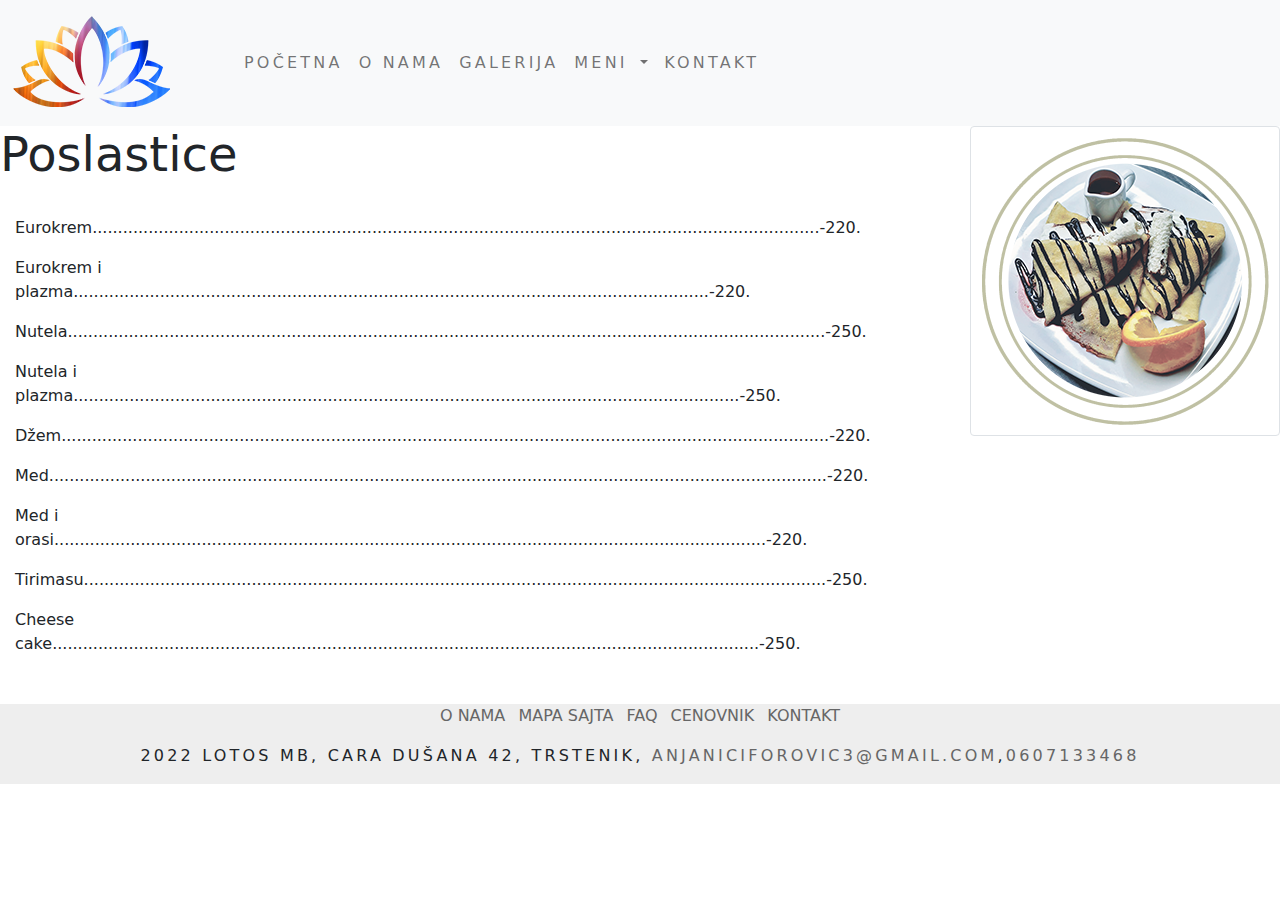
<file: restoran/Poslastice.html>
<!doctype html>
<html lang="en">
  <head>
    <!-- Required meta tags -->
    <meta charset="utf-8">
    <meta name="viewport" content="width=device-width, initial-scale=1">
    <meta name="description" content="restoran lotos">
    <meta name="keywords" content="lotos">
    <meta name="author" content="Anja Niciforovic, anjanrt3322@gs.viser.edu.rs">

    <!-- Bootstrap CSS -->
    <link href="css/bootstrap.min.css" rel="stylesheet" >
    <link rel="stylesheet" href="css/novistil.css">
  </head>
  <body>
    <nav class="navbar navbar-expand-lg navbar-light bg-light">
        <div class="container-fluid">
          <a class="navbar-brand" href="index.html"><img src="slike/lotos.png" alt="logo"></a>
          <button class="navbar-toggler" type="button" data-bs-toggle="collapse" data-bs-target="#navbarSupportedContent" aria-controls="navbarSupportedContent" aria-expanded="false" aria-label="Toggle navigation">
            <span class="navbar-toggler-icon"></span>
          </button>
          <div class="collapse navbar-collapse" id="navbarSupportedContent">
            <ul class="navbar-nav me-auto mb-2 mb-lg-0 ms-5">
              <li class="nav-item">
                <a class="nav-link " aria-current="page" href="index.html">Početna</a>
              </li>
              <li class="nav-item">
                <a class="nav-link" href="O nama.html">O nama</a>
              </li>
              <li class="nav-item">
                <a class="nav-link" href="Galerija.html">Galerija</a>
              </li>
              <li class="nav-item dropdown">
                <a class="nav-link dropdown-toggle" href="#" id="navbarDropdown" role="button" data-bs-toggle="dropdown" aria-expanded="false">
                  Meni
                </a>
                <ul class="dropdown-menu" aria-labelledby="navbarDropdown">
                  <li><a class="dropdown-item" href="Dorucak.html">Doručak</a></li>
                  <li><hr class="dropdown-divider"></li>
                  <li><a class="dropdown-item" href="Predjela.html">Predjela</a></li>
                  <li><a class="dropdown-item" href="Rostilj.html">Roštilj</a></li>
                  <li><a class="dropdown-item" href="Obroci.html">Obroci</a></li>
                  <li><a class="dropdown-item active" href="Poslastice.html">Poslastice</a></li>
                </ul>
              </li>
              <li class="nav-item me-5">
                <a class="nav-link" href="Kontakt.html">Kontakt</a>
              </li>
            </ul>
          </div>
        </div>
      </nav>
      <div class="row">
        <div class="col-6">
            <h1 class="display-5">Poslastice</h1><br>
                <p style="padding-left: 15px;">Eurokrem...............................................................................................................................................-220.</p>
                <p style="padding-left: 15px;">Eurokrem i plazma.............................................................................................................................-220.</p>
                <p style="padding-left: 15px;">Nutela.....................................................................................................................................................-250.</p>
                <p style="padding-left: 15px;">Nutela i plazma...................................................................................................................................-250.</p>
                <p style="padding-left: 15px;">Džem.......................................................................................................................................................-220.</p>
                <p style="padding-left: 15px;">Мed.........................................................................................................................................................-220.</p>
                <p style="padding-left: 15px;">Меd i orasi............................................................................................................................................-220.</p>
                <p style="padding-left: 15px;">Tirimasu..................................................................................................................................................-250.</p>
                <p style="padding-left: 15px;">Cheese cake...........................................................................................................................................-250.</p>
              </figure>
            </div>
            <div class="col-6">
                <img src="slike/poslastice.png" class="img-thumbnail" alt="Palacinka slatka" align="right">
                <br>
                <br>
                <br>
            </div>
          </div>

      </div>





      <footer>
        <div class="row text-center">
          <div class="col-md-12">
            <ul class="list-inline">
              <li class="list-inline-item"><a href="O nama.html">O nama</a></li>
              <li class="list-inline-item"><a href="Mapa.html">Mapa Sajta</a></li>
              <li class="list-inline-item"><a href="faq.html">FAQ</a></li>
              <li class="list-inline-item"><a target="_blank" href="Cenovnik.pdf">Cenovnik</a></li>
              <li class="list-inline-item"><a href="Kontakt.html">Kontakt</a></li>
            </ul>
            <p><i class="fas fa-copyright"></i> 2022 LOTOS MB, Cara Dušana 42, Trstenik,<a href="mailto:anjaniciforovic3@gmail.com"> anjaniciforovic3@gmail.com</a>,<a href="0607133468">0607133468</a></p>
          </div>
        </div>
      </footer>
    <script src="js/bootstrap.bundle.min.js"></script>
  </body>
</html>
</file>
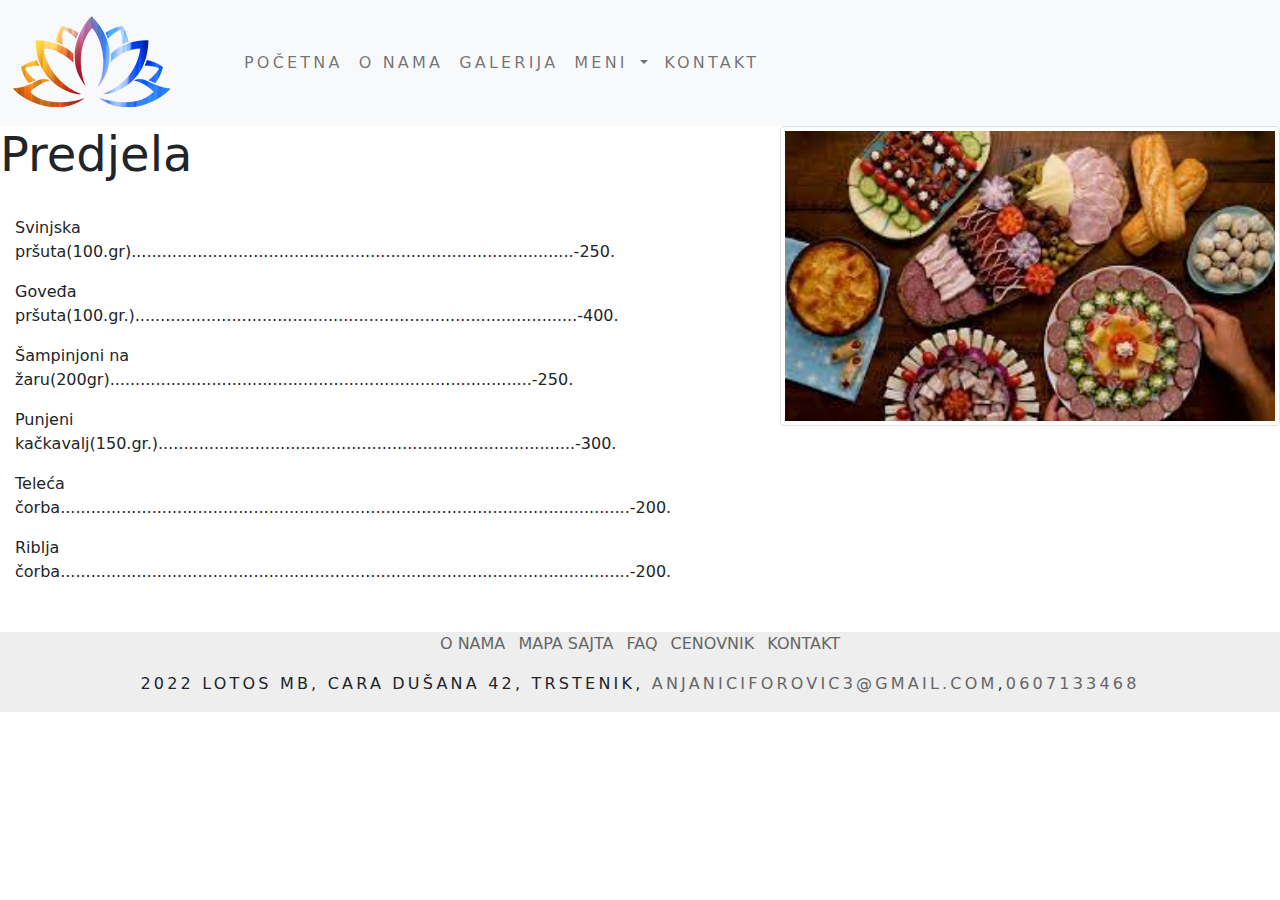
<file: restoran/Predjela.html>
<!doctype html>
<html lang="en">
  <head>
    <!-- Required meta tags -->
    <meta charset="utf-8">
    <meta name="viewport" content="width=device-width, initial-scale=1">
    <meta name="description" content="restoran lotos">
    <meta name="keywords" content="lotos">
    <meta name="author" content="Anja Niciforovic, anjanrt3322@gs.viser.edu.rs">

    <!-- Bootstrap CSS -->
    <link href="css/bootstrap.min.css" rel="stylesheet" >
    <link rel="stylesheet" href="css/novistil.css">
  </head>
  <body>
    <nav class="navbar navbar-expand-lg navbar-light bg-light">
        <div class="container-fluid">
          <a class="navbar-brand" href="Index.html"><img src="slike/lotos.png" alt="logo"></a>
          <button class="navbar-toggler" type="button" data-bs-toggle="collapse" data-bs-target="#navbarSupportedContent" aria-controls="navbarSupportedContent" aria-expanded="false" aria-label="Toggle navigation">
            <span class="navbar-toggler-icon"></span>
          </button>
          <div class="collapse navbar-collapse" id="navbarSupportedContent">
            <ul class="navbar-nav me-auto mb-2 mb-lg-0 ms-5">
              <li class="nav-item">
                <a class="nav-link " aria-current="page" href="Index.html">Početna</a>
              </li>
              <li class="nav-item">
                <a class="nav-link" href="O nama.html">O nama</a>
              </li>
              <li class="nav-item">
                <a class="nav-link" href="Galerija.html">Galerija</a>
              </li>
              <li class="nav-item dropdown">
                <a class="nav-link dropdown-toggle" href="#" id="navbarDropdown" role="button" data-bs-toggle="dropdown" aria-expanded="false">
                  Meni
                </a>
                <ul class="dropdown-menu" aria-labelledby="navbarDropdown">
                  <li><a class="dropdown-item" href="Dorucak.html">Doručak</a></li>
                  <li><hr class="dropdown-divider"></li>
                  <li><a class="dropdown-item active" href="Predjela.html">Predjela</a></li>
                  <li><a class="dropdown-item" href="Rostilj.html">Roštilj</a></li>
                  <li><a class="dropdown-item" href="Obroci.html">Obroci</a></li>
                  <li><a class="dropdown-item" href="Poslastice.html">Poslastice</a></li>
                </ul>
              </li>
              <li class="nav-item me-5">
                <a class="nav-link" href="Kontakt.html">Kontakt</a>
              </li>
            </ul>
          </div>
        </div>
      </nav>

      <div class="row">
        <div class="col-6">
            <h1 class="display-5">Predjela</h1><br>
                <p style="padding-left: 15px;">Svinjska pršuta(100.gr).......................................................................................-250.</p>
                <p style="padding-left: 15px;">Goveđa pršuta(100.gr.).......................................................................................-400.</p>
                <p style="padding-left: 15px;">Šampinjoni na žaru(200gr)...................................................................................-250.</p>
                <p style="padding-left: 15px;">Punjeni kačkavalj(150.gr.)..................................................................................-300.</p>
                <p style="padding-left: 15px;">Teleća čorba................................................................................................................-200.</p>
                <p style="padding-left: 15px;">Riblja čorba................................................................................................................-200.</p>
              </figure>
            </div>
            <div class="col-6">
                <img src="slike/predjela 2.jpg" style="height: 300px;width: 500px;" class="img-thumbnail" alt="Voio digitalna agencija - logo" align="right">
                <br>
                <br>
                <br>
            </div>
          </div>

      </div>





      <footer>
        <div class="row text-center">
          <div class="col-md-12">
            <ul class="list-inline">
              <li class="list-inline-item"><a href="O nama.html">O nama</a></li>
              <li class="list-inline-item"><a href="Mapa.html">Mapa Sajta</a></li>
              <li class="list-inline-item"><a href="faq.html">FAQ</a></li>
              <li class="list-inline-item"><a target="_blank" href="Cenovnik.pdf">Cenovnik</a></li>
              <li class="list-inline-item"><a href="Kontakt.html">Kontakt</a></li>
            </ul>
            <p><i class="fas fa-copyright"></i> 2022 LOTOS MB, Cara Dušana 42, Trstenik,<a href="mailto:anjaniciforovic3@gmail.com"> anjaniciforovic3@gmail.com</a>,<a href="0607133468">0607133468</a></p>
          </div>
        </div>
      </footer>
    <script src="js/bootstrap.bundle.min.js"></script>
  </body>
</html>
</file>
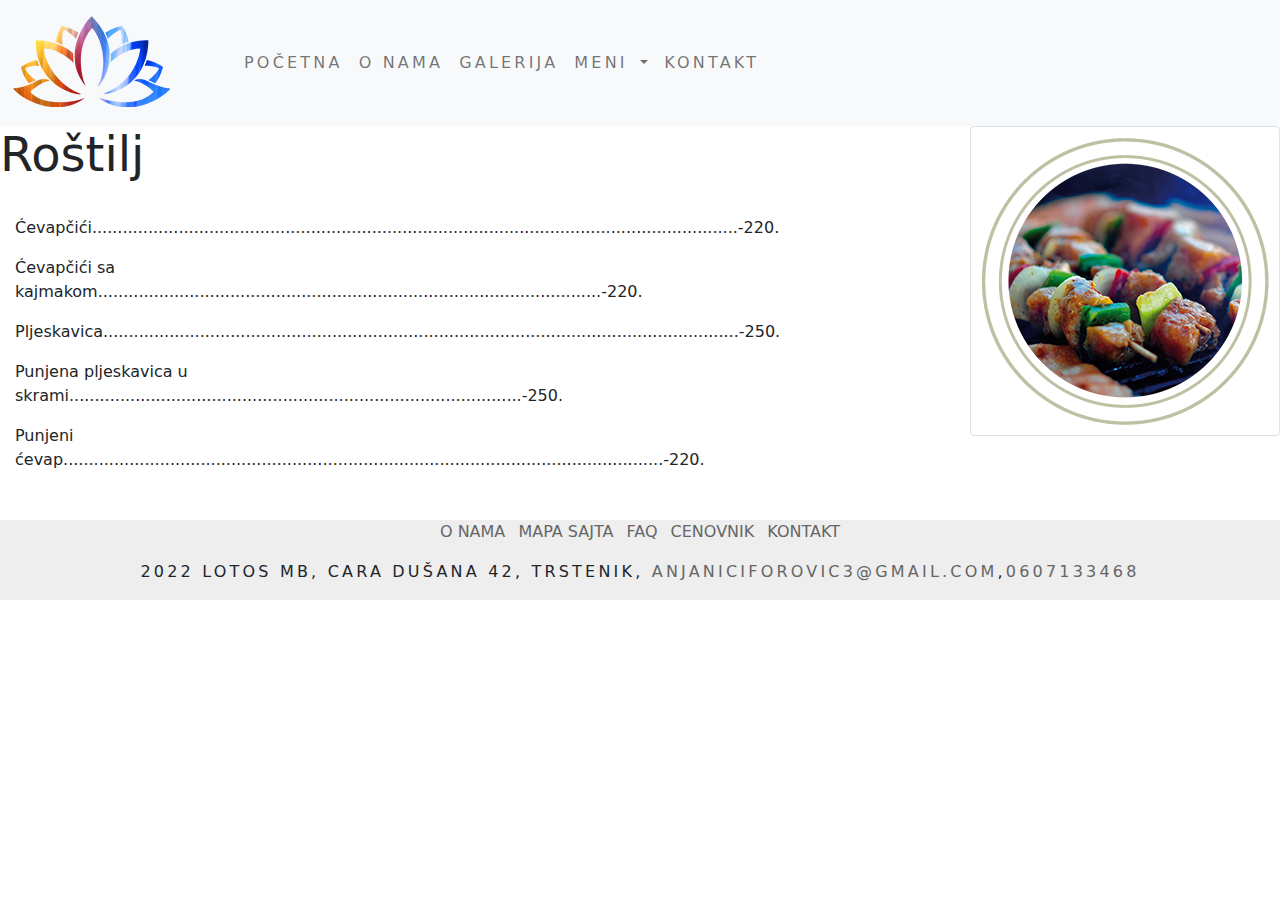
<file: restoran/Rostilj.html>
<!doctype html>
<html lang="en">
  <head>
    <!-- Required meta tags -->
    <meta charset="utf-8">
    <meta name="viewport" content="width=device-width, initial-scale=1">
    <meta name="description" content="restoran lotos">
    <meta name="keywords" content="lotos">
    <meta name="author" content="Anja Niciforovic, anjanrt3322@gs.viser.edu.rs">

    <!-- Bootstrap CSS -->
    <link href="css/bootstrap.min.css" rel="stylesheet" >
    <link rel="stylesheet" href="css/novistil.css">
  </head>
  <body>
    <nav class="navbar navbar-expand-lg navbar-light bg-light">
        <div class="container-fluid">
          <a class="navbar-brand" href="index.html"><img src="slike/lotos.png" alt="logo"></a>
          <button class="navbar-toggler" type="button" data-bs-toggle="collapse" data-bs-target="#navbarSupportedContent" aria-controls="navbarSupportedContent" aria-expanded="false" aria-label="Toggle navigation">
            <span class="navbar-toggler-icon"></span>
          </button>
          <div class="collapse navbar-collapse" id="navbarSupportedContent">
            <ul class="navbar-nav me-auto mb-2 mb-lg-0 ms-5">
              <li class="nav-item">
                <a class="nav-link " aria-current="page" href="index.html">Početna</a>
              </li>
              <li class="nav-item">
                <a class="nav-link" href="O nama.html">O nama</a>
              </li>
              <li class="nav-item">
                <a class="nav-link" href="Galerija.html">Galerija</a>
              </li>
              <li class="nav-item dropdown">
                <a class="nav-link dropdown-toggle" href="#" id="navbarDropdown" role="button" data-bs-toggle="dropdown" aria-expanded="false">
                  Meni
                </a>
                <ul class="dropdown-menu" aria-labelledby="navbarDropdown">
                  <li><a class="dropdown-item" href="Dorucak.html">Doručak</a></li>
                  <li><hr class="dropdown-divider"></li>
                  <li><a class="dropdown-item" href="Predjela.html">Predjela</a></li>
                  <li><a class="dropdown-item active" href="Rostilj.html">Roštilj</a></li>
                  <li><a class="dropdown-item" href="Obroci.html">Obroci</a></li>
                  <li><a class="dropdown-item" href="Poslastice.html">Poslastice</a></li>
                </ul>
              </li>
              <li class="nav-item me-5">
                <a class="nav-link" href="Kontakt.html">Kontakt</a>
              </li>
            </ul>
          </div>
        </div>
      </nav>

      <div class="row">
        <div class="col-6">
            <h1 class="display-5">Roštilj</h1><br>
                <p style="padding-left: 15px;">Ćevapčići...............................................................................................................................-220.</p>
                <p style="padding-left: 15px;">Ćevapčići sa kajmakom...................................................................................................-220.</p>
                <p style="padding-left: 15px;">Pljeskavica.............................................................................................................................-250.</p>
                <p style="padding-left: 15px;">Punjena pljeskavica u skrami.........................................................................................-250.</p>
                <p style="padding-left: 15px;">Punjeni ćevap......................................................................................................................-220.</p>
              </figure>
            </div>
            <div class="col-6">
                <img src="slike/rostilj.png" class="img-thumbnail" alt="Palacinka slatka" align="right">
                <br>
                <br>
                <br>
            </div>
          </div>

      </div>
              <footer>
                <div class="row text-center">
                  <div class="col-md-12">
                    <ul class="list-inline">
                      <li class="list-inline-item"><a href="O nama.html">O nama</a></li>
                      <li class="list-inline-item"><a href="Mapa.html">Mapa Sajta</a></li>
                      <li class="list-inline-item"><a href="faq.html">FAQ</a></li>
                      <li class="list-inline-item"><a target="_blank" href="Cenovnik.pdf">Cenovnik</a></li>
                      <li class="list-inline-item"><a href="Kontakt.html">Kontakt</a></li>
                    </ul>
                    <p><i class="fas fa-copyright"></i> 2022 LOTOS MB, Cara Dušana 42, Trstenik,<a href="mailto:anjaniciforovic3@gmail.com"> anjaniciforovic3@gmail.com</a>,<a href="0607133468">0607133468</a></p>
                  </div>
                </div>
              </footer>
            <script src="js/bootstrap.bundle.min.js"></script>
          </body>
        </html>
</file>
<file: restoran/css/novistil.css>
ul.navbar-nav > li > a{
    letter-spacing: 0.2rem;
    text-transform: uppercase;
}

ul.navbar-nav > li.nav-item.dropdown > ul.dropdown-menu > li > a{
    letter-spacing:  0.15rem;
}
section {
    margin-top: 2rem;
}

.list-unstyled li{
    padding: 1.Srem;
    border-bottom: 1px solid #343a40;
}

.list-unstyled li a{
    color: black;
    text-decoration: none
}
.photo-gallery{
color: #313437;
background-color: #fff;
}
.photos{
    padding-bottom: 20px;
}
.item{
    padding-bottom: 30px;
}
footer{
    padding: 2 rem;
    background-color: #eee;
    margin-top: 2rem;
}
footer a {
    color: #666666;
    transition: color 0.4 ease-in;
    padding: color 0.4 ease-in;
    letter-spacing: 0.2 rem;
    text-transform: uppercase;
    text-decoration: none;
}
footer a:hover {
    color: black;
}
footer p {
    letter-spacing: 0.2rem;
    text-transform: uppercase;
}
section {
    margin-top: 2rem;
}
.collapse.show > .card-body{

}
.list-unstyled li {
    padding: 1.5rem;
    border-bottom: 1px solid #343a40;
}
.list-unstyled li a {
color: black;
text-decoration: none;
}

.promenamape{
    margin-left: 50px;
    justify-content: space-around;
    padding: 20px;
    

}
.bojateksta{
    text-decoration: none;
    text-transform: uppercase;
    color: black;
    font-size: 25px;
    padding: 15px;
    border-radius: 50% solid 2px  black;
    
}

.promenamape a:hover{
    color: darkslategray;
}
</file>
